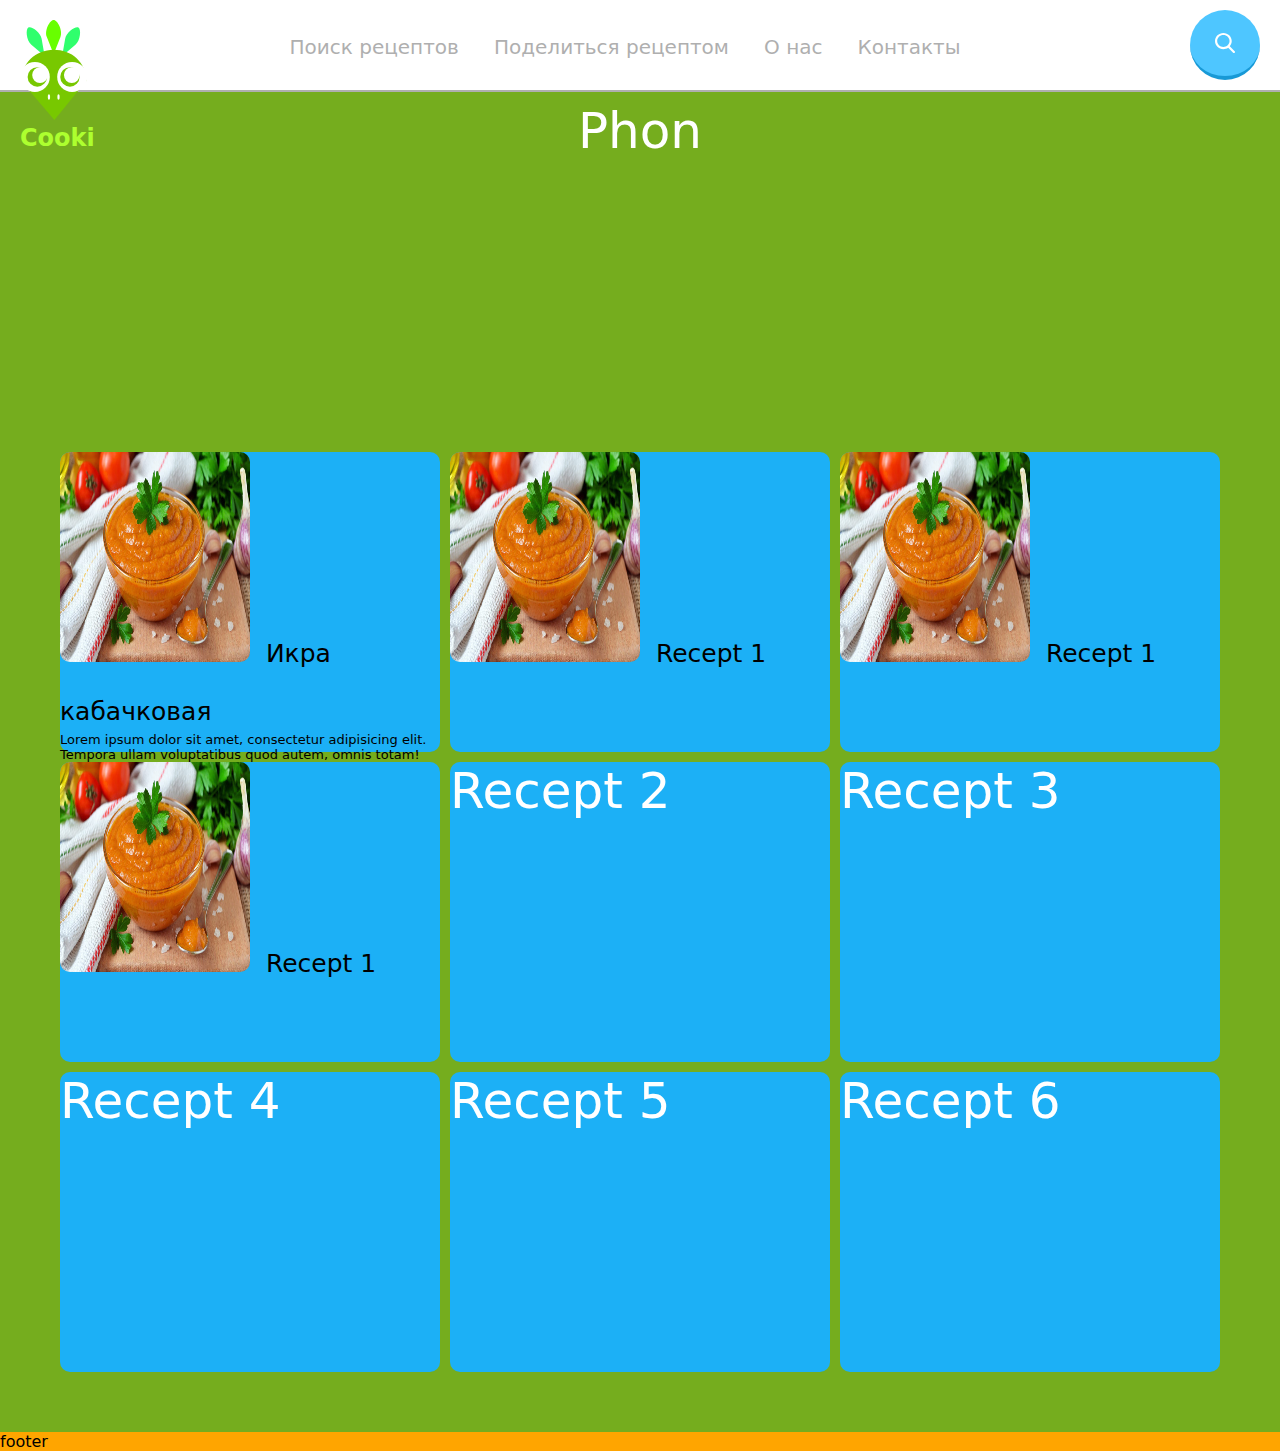
<file: interface/index.html>
<!DOCTYPE html>
<html lang="en"><head>
<meta http-equiv="content-type" content="text/html; charset=UTF-8">
	<meta charset="UTF-8">
	<meta name="viewport" content="width=device-width, initial-scale=1">
	<link rel="shortcut icon" href="../img/favicon.svg" type="image/svg">
	<title>Cooki сайт о здоровой кулинарии</title>

	<link rel="stylesheet" href="btn.css">
	<link rel="stylesheet" href="main.css">
	<link rel="stylesheet" href="footer.css">
	<link rel="stylesheet" href="header.css">
	<link rel="stylesheet" href="global.css">
</head>
<body>

	<header>
				<a href="/" class="logo">
					<img src="../img/favicon.svg" alt="favicon" height="100">
					<h2>Cooki</h2>
				</a>


				<div class="find-box">
					<form action="" class="m-find-form">
						<ul>
							<li><input type="text" placeholder="Поиск рецептов"></li>
							<li><button class="btn-blue m-find-b"><h3 id="find"></h3></button></li>
						</ul>
					</form>
				</div>



		


				<nav class="top-nav">
					<a href="" class="menu-item">Поиск рецептов</a>
					<a href="" class="menu-item">Поделиться рецептом</a>
					<a href="" class="menu-item">О нас</a>
					<a href="" class="menu-item">Контакты</a>
				</nav>

				<form action="">
					<nav class="find-form">
						<ul>
							<li><input class="find-i" type="text" placeholder="Поиск рецептов"></li>
							<li><button type="button" class="btn-blue find-b"><h3 id="find" class="fuck"></h3></button></li>
						</ul>
					</nav>
				</form>
				<button class="btn-gray btn-show">☰</button>

				<nav class="mobile-menu">
					<div class="mm-header">
						<button class="btn-gray btn-close">✖</button>
					</div>
					<div class="m-find-box">
						<form action="" class="m-find-form">
							<ul>
								<li><input type="text" placeholder="Поиск рецептов"></li>
								<li><button class="btn-blue m-find-b"><h3 id="find"></h3></button></li>
							</ul>
						</form>
					</div>
					<div class="mm-menu-items">
						<h3 class="mm-mi-border-b"><a href="" class="mm-menu-item">Поиск рецептов</a></h3>
						<h3 class="mm-mi-border-b"><a href="" class="mm-menu-item">Поделиться рецептом</a></h3>
						<h3 class="mm-mi-border-b"><a href="" class="mm-menu-item">О нас</a></h3>
						<h3 class="mm-mi-border-b border-none"><a href="" class="mm-menu-item">Контакты</a></h3>
					</div>
					<h1 style="margin: 30px 10%;">Жумадыл</h1>
				</nav>
	</header>

	<main>
		<div class="phon">
			Phon
		</div>
		<div class="grid">
			<div class="food">
				<img src="../img/recepts/ikra.jpg" alt="">
				<span>Икра кабачковая</span>
				<p>Lorem ipsum dolor sit amet, consectetur adipisicing elit. Tempora ullam voluptatibus quod autem, omnis totam!</p>
			</div>
			<div class="food">
				<img src="../img/recepts/ikra.jpg" alt="">
				<span>Recept 1</span>
			</div>
			<div class="food">
				<img src="../img/recepts/ikra.jpg" alt="">
				<span>Recept 1</span>
			</div>
			<div class="food">
				<img src="../img/recepts/ikra.jpg" alt="">
				<span>Recept 1</span>
			</div>
			<div class="food">Recept 2</div>
			<div class="food">Recept 3</div>
			<div class="food">Recept 4</div>
			<div class="food">Recept 5</div>
			<div class="food">Recept 6</div>
		</div>
	</main>

	<footer>footer</footer>

	<script src="script.js"></script>

</body></html>
</file>
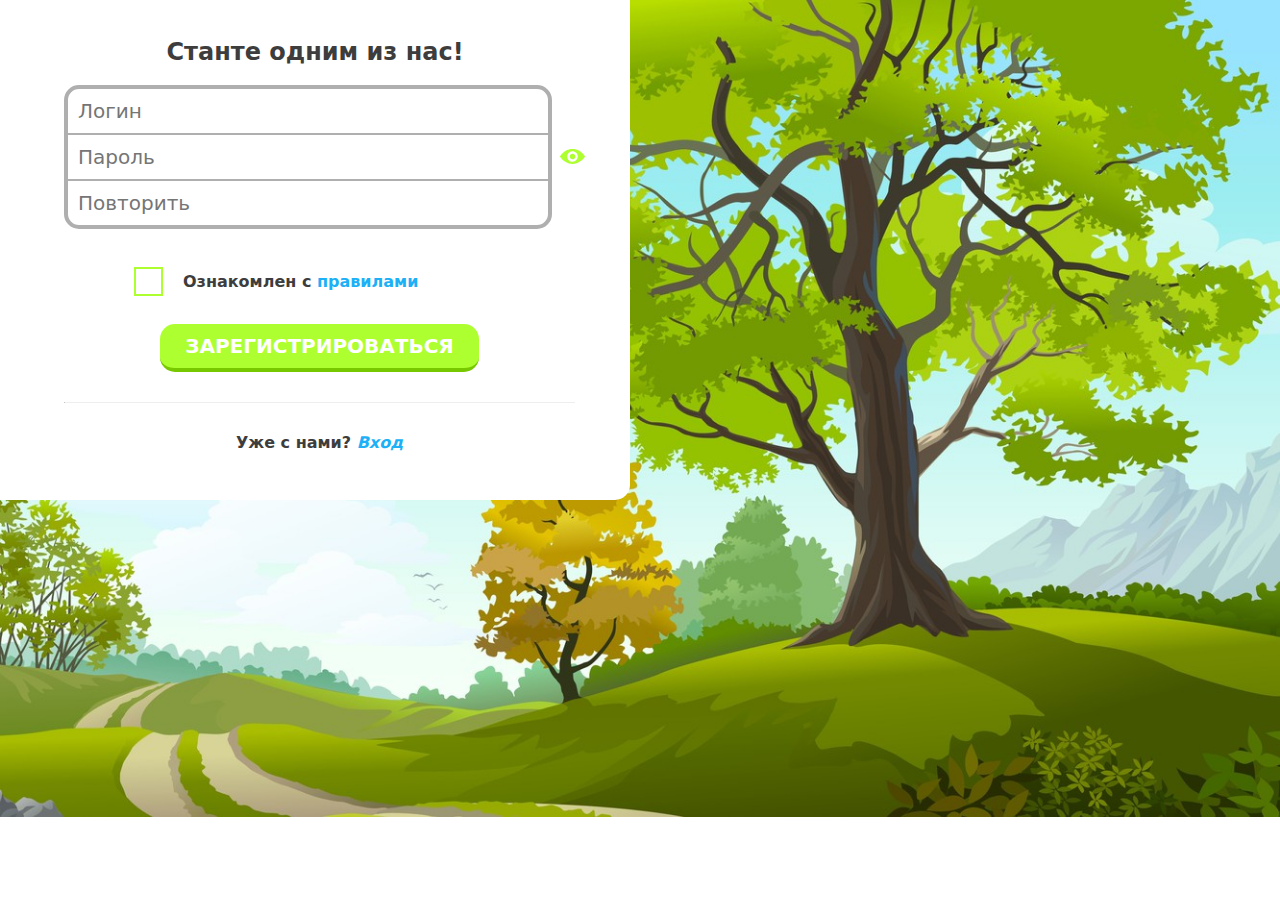
<file: login/index.html>
<!DOCTYPE html>
<html lang="en"><head>
<meta http-equiv="content-type" content="text/html; charset=UTF-8">
	<meta charset="UTF-8">
	<meta name="viewport" content="width=device-width, initial-scale=1">
	<link rel="shortcut icon" href="../img/favicon.svg" type="image/svg">
	<meta name="viewport" content="width=device-width, initial-scale=1">
	<title>Cooki</title>

	<link rel="stylesheet" href="style.css">
	<link rel="stylesheet" href="btn.css">
</head>
<body>

	<div class="box"><br><br>
		<h2>Станте одним из нас!</h2><br>

		<form action="">
			<ul class="up">
				<li>
					<input class="login" type="text" placeholder="Логин">
				</li>
				<div class="pass-g">
						<input class="pass-show pass" placeholder="Пароль" type="password">
						<div class="show"></div>
				</div>
				<li>
					<input type="password" placeholder="Повторить" class="pass-show1 pass1">
					<br>
					<br>
					<div class="msg" style="color: red;"></div>
				</li>
				<br>
				<li class="t-c">
					<div class="checkbox"></div>
					<p>Ознакомлен с <a href="" class="btn-link">правилами</a></p>
				</li>
				<br>
				<br>
				<br>
				<li class="t-c btn">
					<button class="btn-green go">Зарегистрироваться</button>
				</li>

				<hr>

				<p class="t-c">Уже с нами? <i class="btn-link in-btn">Вход</i></p>
			</ul>

			<ul class="in">
				<li>
					<input class="login" type="text" placeholder="Логин">
				</li>
				<div class="pass-g1">
						<input type="password" placeholder="Пароль" class="pass-show1 pass1">
						<div class="show i"></div>
						<div class="msg min" style="color: red;"></div>
				</div>
				<br>
				<li class="t-c btn">
					<button class="btn-blue">Войти</button>
				</li>

				<hr>

				<br><p class="t-c">Ещё не с нами? <i class="btn-link up-btn">Регистрация</i></p>
			</ul>
		</form>
	</div>

<script src="script.js"></script>

</body></html>
</file>
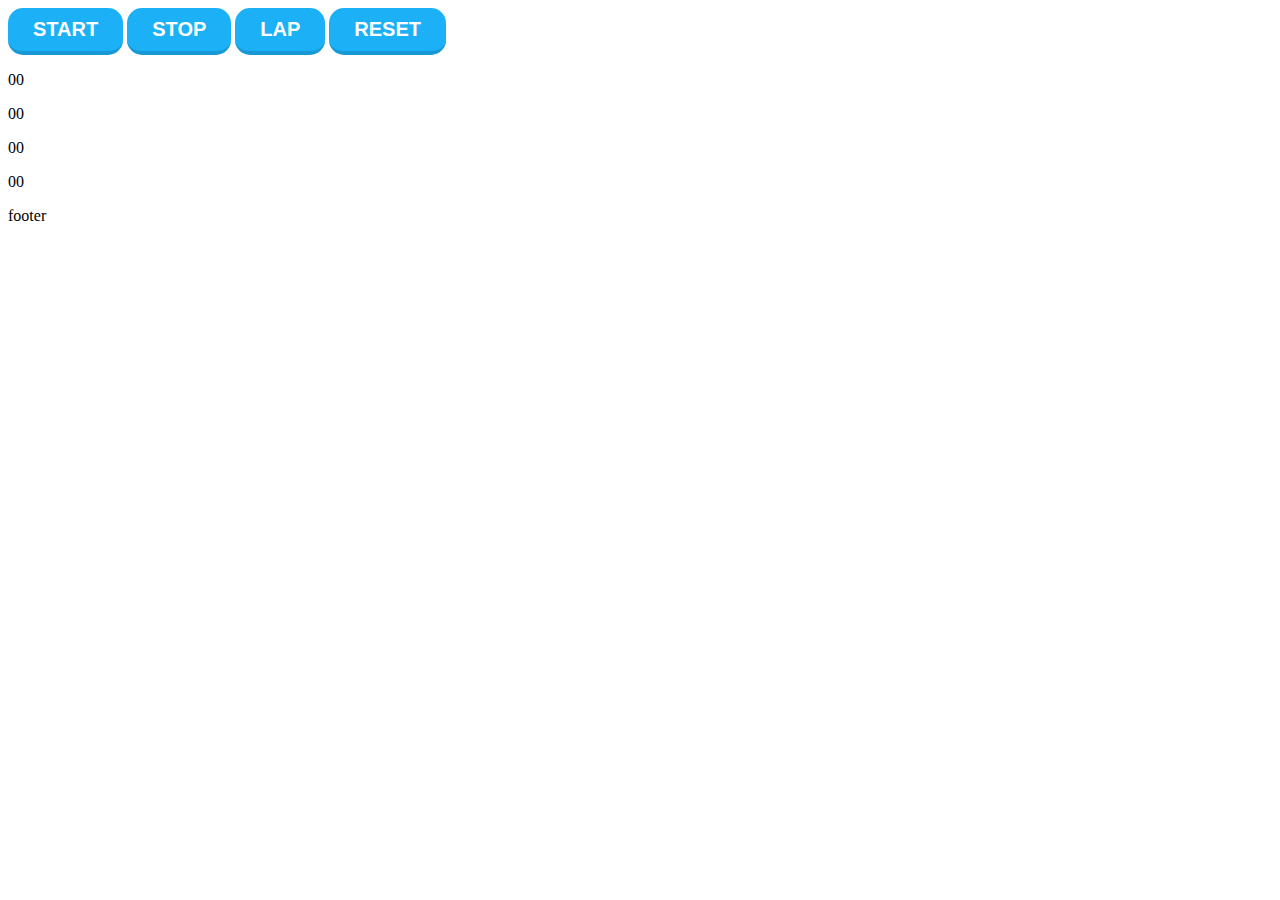
<file: examples/timer/index.html>
<!DOCTYPE html>
<html lang="en">
<head>
	<meta charset="UTF-8">
	<meta name="viewport" content="width=device-width, initial-scale=1">
	<title>Cooki сайт о здоровой кулинарии</title>

	<link rel="stylesheet" href="../../button.css">
</head>
<body>

	<div class="top-block">

		<div class="buttons-block">
			<button class="button start btn-blue">START</button>
			<button class="button stop btn-blue">STOP</button>
			<button class="button lap btn-blue">LAP</button>
			<button class="button reset btn-blue">RESET</button>
		</div>
		<div class="sw">
		  <p class="milis">00</p>
		</div>
		<div class="sw">
		  <p class="secs">00</p>
		</div>
		<div class="sw">
		  <p class="mins">00</p>
		</div>
		<div class="sw">
		  <p class="hours">00</p>
		</div>


	</div>
	<div class="lapContainer">

	</div>

  <script>
  	var body = document.body;

var start = document.querySelector('.start');
var stop = document.querySelector('.stop');
var reset = document.querySelector('.reset');
var lap = document.querySelector('.lap');

var lapContainer = document.querySelector('.lapContainer');

var mil = document.querySelector('.milis');
var sec = document.querySelector('.secs');
var min = document.querySelector('.mins');
var hours = document.querySelector('.hours');
var flag = false;


// Create blocks for time markers
function createTimeSection(timeType) { // timeType = min/sec/ms/ :
  var lapTime = document.createElement('div');
  lapTime.classList.add('lapSection');
  lapBlock.appendChild(lapTime);
  lapTime.innerHTML = (timeType);
}

function createTimeBlock(type) {
  lapBlock = document.createElement('div');
  lapBlock.classList.add('lapBlock');
  lapContainer.appendChild(lapBlock);
  var lapText = document.createElement('div');

  lapText.classList.add('lapText');
  lapBlock.appendChild(lapText);
  lapText.innerHTML = (type);

  createTimeSection(hours);
  createTimeSection(':');
  createTimeSection(minutes);
  createTimeSection(':');
  createTimeSection(seconds);
  createTimeSection(':');
  createTimeSection(milliseconds);
}

// hide/display START/STOP buttons
function displayStopButton() {
  start.style.display = 'none';
  stop.style.display = 'block';
}

function displayStartButton() {
  start.style.display = 'block';
  stop.style.display = 'none';
}


// Get Date start point
function startStopwatch() {
 if(!flag) initialDate = new Date;
}


// calculate timer
function getTime() {

  var currentDate = new Date;
  timer = new Date (currentDate - initialDate);

  milliseconds = timer.getMilliseconds();
  seconds = timer.getSeconds();
  minutes = timer.getMinutes();
  hours = timer.getUTCHours();

  if(milliseconds < 100){
    milliseconds = '0' + milliseconds;
  }
  if(seconds < 10){
    seconds = '0' + seconds;
  }
  if (minutes < 10){
    minutes = '0' + minutes;
  }
  if (hours < 10){
    hours = '0' + hours;
  }
}

// display timer in document
function counter() {
  getTime();
  mil.innerHTML = milliseconds;
  sec.innerHTML = seconds;
  min.innerHTML = minutes;
  hours.innerHTML = hours;
}

// interval for display
function displayTimer() {
  timerId = setInterval(counter, 10);
}


function stopTimer() {
  clearInterval(timerId);
  getTime();
  //createTimeBlock('STOP');
  flag = true;
}

function newLap() {
  if (flag == true){
    getTime();
    createTimeBlock('LAP');
  } else {
    lapBlock = document.createElement('div');
    lapBlock.classList.add('lapBlock');
    lapContainer.appendChild(lapBlock);
    var lapText = document.createElement('div');

    lapText.classList.add('lapText');
    lapBlock.appendChild(lapText);
    lapText.innerHTML = ('PRESS START FIRST');
  }
}


function resetTimer() {
  flag = false;
  clearInterval(timerId);
  start.style.display = 'block';
  stop.style.display = 'none';
  mil.innerHTML = '00';
  min.innerHTML = '00';
  sec.innerHTML = '00';
  document.querySelector('.lapContainer').innerHTML = '';
}

start.addEventListener('click', startStopwatch);
start.addEventListener('click', displayStopButton);
start.addEventListener('click', displayTimer);

lap.addEventListener('click', newLap)

stop.addEventListener('click', stopTimer)
stop.addEventListener('click', displayStartButton);

reset.addEventListener('click', resetTimer);
  </script>


	</main>

	<footer>footer</footer>

	<!-- <script src="script.js"></script> -->
</body>
</html>
</file>
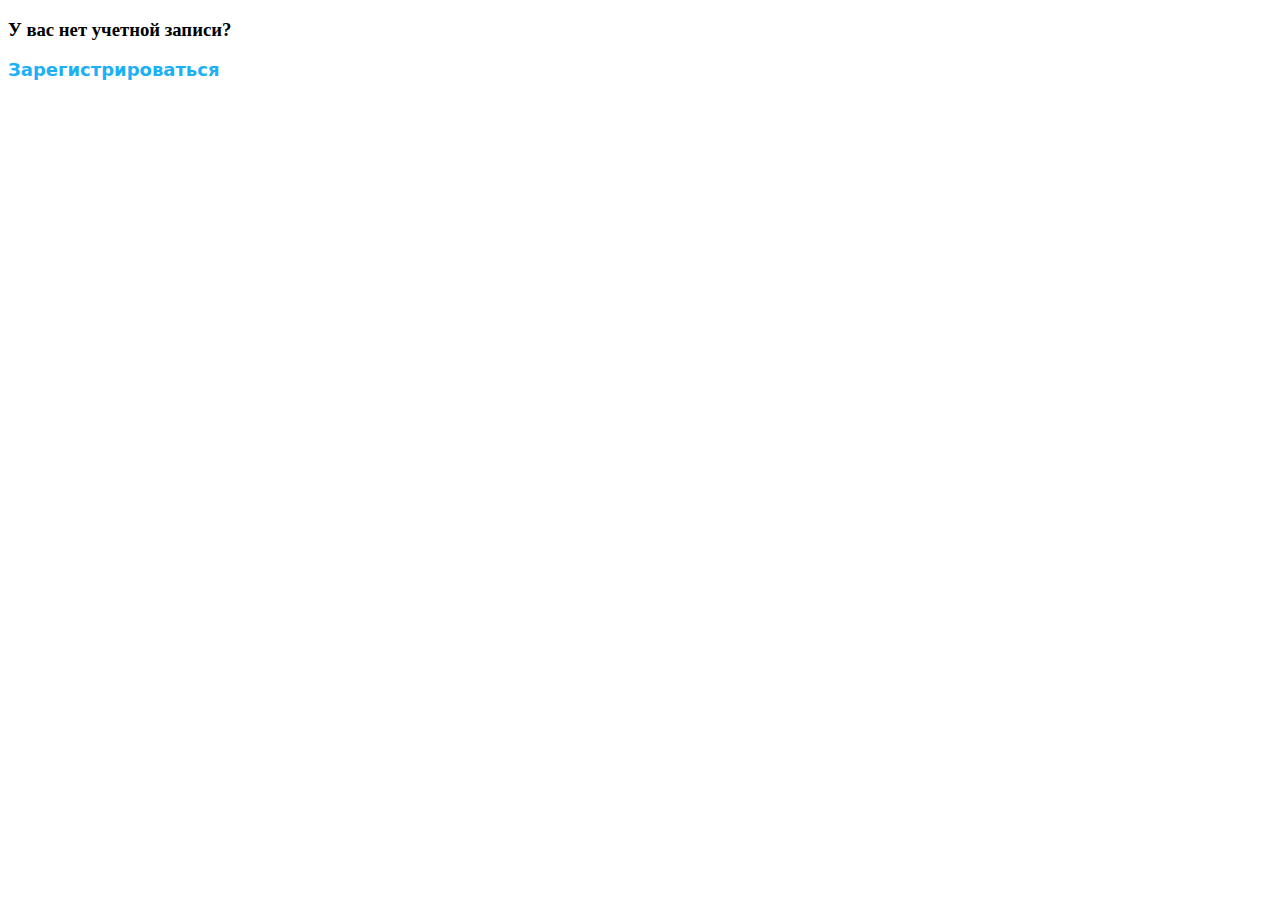
<file: test.html>
<!DOCTYPE html>
<html lang="en">
<head>
	<meta charset="UTF-8">
	<title>Test</title>
	<link rel="stylesheet" href="test1.css">
</head>
<body>
	<h3>У вас нет учетной записи?</h3>
	<div class="signup">Зарегистрироваться</div>
</body>
</html>
</file>
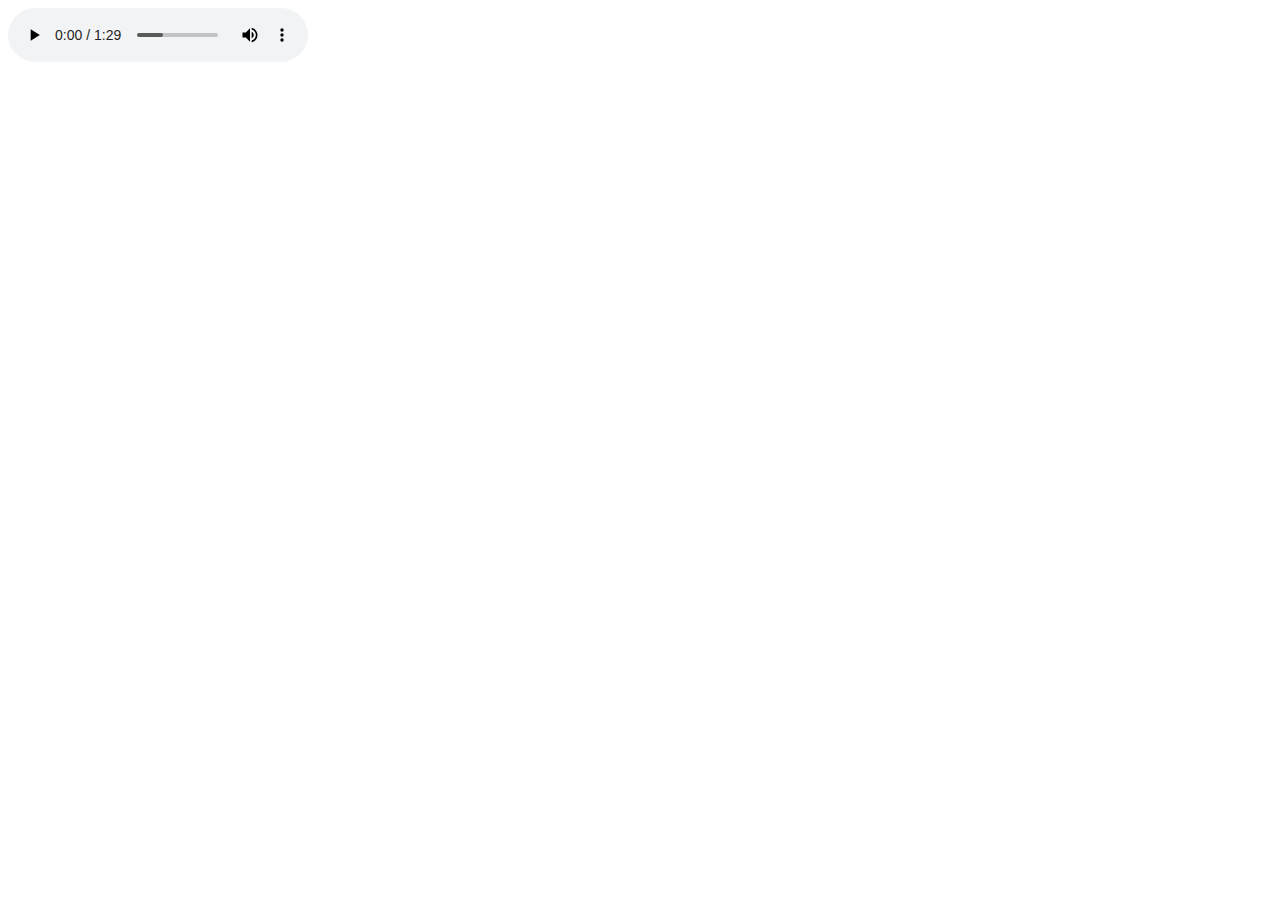
<file: examples/audio/html.html>
<!DOCTYPE html>
<html lang="en">
<head>
	<meta charset="UTF-8">
	<title>Audio</title>
</head>
<body>
	<audio controls="controls" preload="preload" played="played" autoplay="autoplay" src="m.mp3">
	</audio>
</body>
</html>
</file>
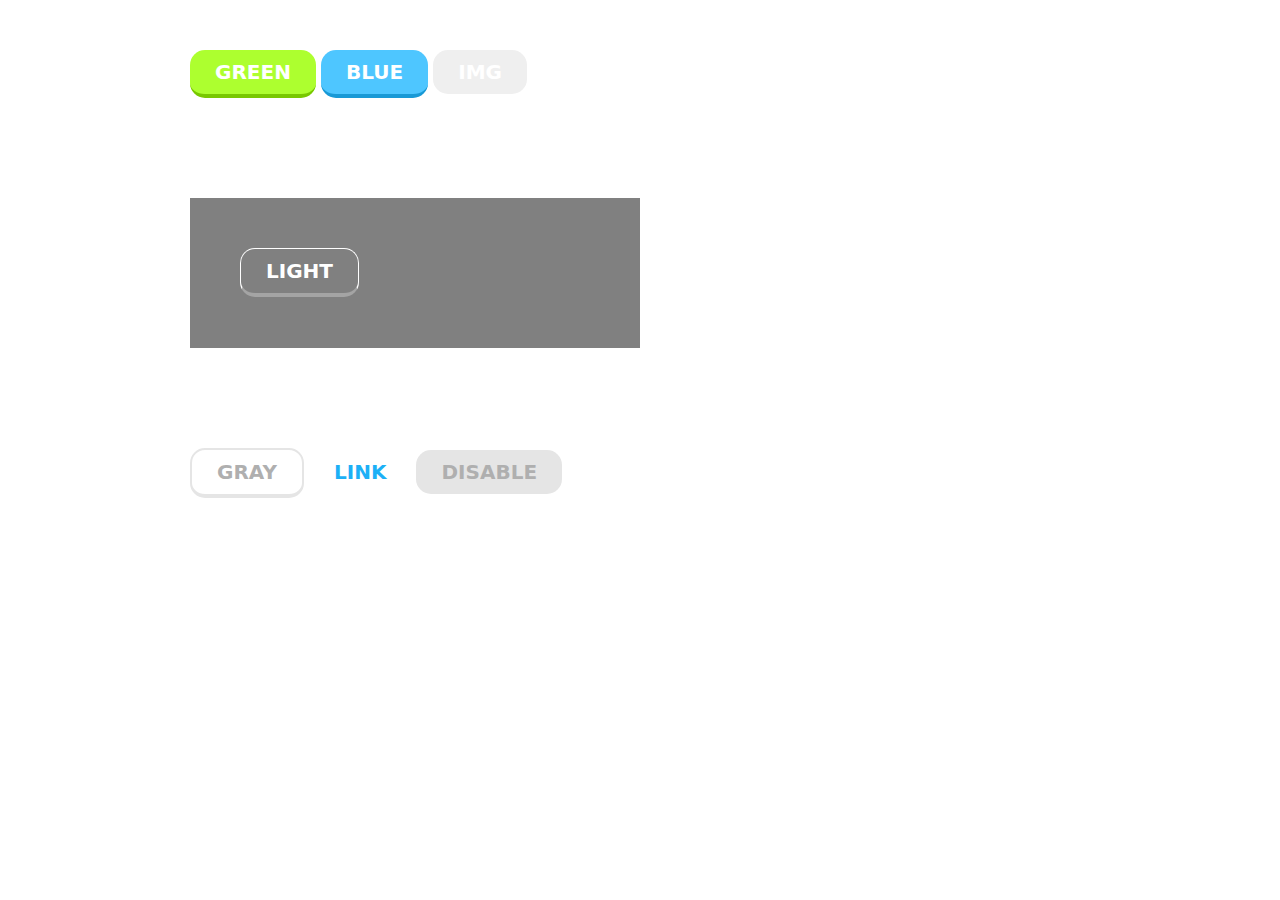
<file: examples/buttons/btn.html>
<!DOCTYPE html>
<html lang="en">
<head>
	<meta charset="UTF-8">
	<meta name="viewport" content="width=device-width, initial-scale=1">
	<title>Buttons</title>

	<link rel="stylesheet" href="btn.css">
</head>
<body>
	<div class="div">

		<button class="btn-green">green</button>
		<button class="btn-blue">blue</button>
		<button class="btn-img">img</button>
		<div><button class="btn-light">light</button></div>
		<button class="btn-gray">gray</button>
		<button class="btn-link">link</button>
		<button class="btn-disable">disable</button>

	</div>
</body>
</html>
</file>
<file: interface/btn.css>
button{
  border: none;
  cursor: pointer;
  color: #fff;
  font-weight: bold;
  font-size: 20px;
  border-radius: 15px;
  padding: 10px 25px;
  text-transform: uppercase;
}
button:hover{
  filter: brightness(1.2);
}
button:active{
  transform: translateY(4px);
}

.btn-light{
  border-top: 1px solid #fff;
  border-right: 1px solid #fff;
  border-left: 1px solid #fff;
}
.btn-light:not(:active){
  border-bottom: 4px solid #a4a4a4;
  background: none;
}
.btn-light:hover{
  box-shadow: 0 0 20px #fff;
  color: #000;
  background: #fff;
}

.btn-gray{
  background: #fff;
  color: #afafaf;
  border: solid 2px #e5e5e5;
}
.btn-gray:not(:active){
  background: #fff;
  color: #afafaf;
  border: solid 2px #e5e5e5;
  border-bottom: solid 4px #e5e5e5;
}
.btn-gray:hover{
  filter: brightness(.9);
}
.btn-green{
  background: greenyellow;
}
.btn-green:not(:active){
  border-bottom: 4px solid #78c800;
}
.btn-blue{
  background: #4ec6ff;
}
.btn-blue:not(:active){
  border-bottom: 4px solid #1899d6;
}
.btn-link{
  background: none;
  color: #1cb0f6;
}
.btn-disable{
  background: #e5e5e5;
  color: #afafaf;
}
.btn-disable:hover{
  filter: none;
  cursor: default;
}
.btn-disable:active, .btn-link:active{
  transform: none;
}
.btn-img{
  background: url(http://htmlbook.ru/example/images/mark.png);
  background-size: 100px 90px;
  color: #000;
}
.btn-img:hover{
  background-position-y: 45px;
}
</file>
<file: interface/main.css>
main{
  background: #75ad1e;
  padding: 10px;
  color: #fff;
  font-size: 50px;
}

main .phon{
  height: 300px;
  text-align: center;
}

.grid{
  display: grid;
  grid: repeat(3, 1fr)/repeat(auto-fill, minmax(300px, auto));
  grid-gap: 10px;
  margin: 50px;
}

.food{
  height: 300px;
  background: #1cb0f6;
  border-radius: 10px;
}

main img{
  width: 50%;
  height: 70%;
  border-radius: 10px;
}
main span, p{
  color: #000;
}
main p{
  font-size: 13px;
}
main span{
  font-size: 25px;
}
</file>
<file: interface/footer.css>
footer{
  background: orange;
}
</file>
<file: interface/header.css>
.find-form{
  width: 90%;
  position: absolute;
  top: 0;
  right: 10px;
}
ul{
  margin: auto;
}
.find-i{
  position: absolute;
  top: 17px;
  right: 30px;
  width: 0;
  transition: 1s;
  border-radius: 30px;
}
.find-b{
  border-radius: 50px;
  height: 70px;
  position: absolute;
  top: 10px;
  right: 10px;
}


header{
/*   background: #ccff7d; */
  height: 90px;
}

header nav a{
  color: #afafaf;
  font-size: 20px;
  font-weight: 500;
}
header nav a:hover{
  color: #1cb0f6;
}
header{
  border-bottom: solid 2px #afafaf;
}
nav{
  text-align: center;
  padding: 35px 0 0 0;
}


.find-box{
  display: none;
  margin: 0 100px;
  text-align: center;
}
.m-find-box{
  position: absolute;
  top: 10px;
  right: 10px;
}
.m-find-form{
  width: 100%;
}
ul{
  width: 100%;
}
li{
  display: inline;
}
input{
  border-radius: 15px;
  border-top-right-radius: 0;
  border-bottom-right-radius: 0;
  border: solid 2px #afafaf;
  color: #454545;
  font-size: 20px;
  padding: 15px;
  width: 60%;
}
input:focus{
  border: solid 2px #1cb0f6;
}
.m-find-b{
  position: relative;
  right: 10px;
  top: 8px;
  border-top-left-radius: 0;
  border-bottom-left-radius: 0;
}

.find{
  position: absolute;
  top: 10px;
  right: 10px;
  border-radius: 100px;
}
#find{
  background: url('../img/search.svg') no-repeat 50% 50%;
  background-size: 20px;
  width: 20px;
  height: 38px;
  transition: 1s;
}
.f-show{
  transition: 1s;
  display: block;
  top: 10px;
}

.logo{
  padding: 10px;
  position: absolute;
  top: 10px;
  left: 10px;
  color: greenyellow;
}
.menu-item{
  padding-right: 30px;
}
.menu-item:hover{
  color: #86de00;
}


.btn-show{
  display: none;
  position: absolute;
  right: 10px;
  top: 10px;
}

.btn-close{
  font-size: 20px;
  position: absolute;
  left: 10px;
  top: 10px;
}

.mobile-menu{
  color: #fff;
  position: fixed;
  top: 0;
  right: -100%;
  transition: 1s;
  width: 100%;
  height: 100%;
}
.mobile-menu a{
  color: #fff;
}
.mm-menu-items{
  padding: 50px;
}

.show{
  background: rgba(120,200,0);
  position: fixed;
  right: 0;
  top: 0;
  transition: 0.5s;
  width: 100%;
  height: 100%;
}

.mm-mi-border-b{
  border-bottom: 1px solid;
  text-align: center;
}
.border-none{
  border: none;
}
.mm-menu-item{
  display: block;
  padding: 20px 0;
}
.mm-menu-item:hover{
  color: #86de00;
}

.mm-header{
  height: 70px;
}

a{
  text-decoration: none;
}
</file>
<file: interface/global.css>
@media screen and (max-width: 965px){
  .find-box{
    display: block;
  }
  .top-nav{
    display: none;
  }
  .btn-show{
  display: block;
  }
  .find{
    display: none;
  }
}
@media screen and (max-width: 450px){
  .find-box{
    display: none;
  }
  .top-nav{
    display: none;
  }
  .find{
    display: none;
  }
}
@media screen and (max-width: 472px){
  input{
    border-radius: 15px;
  }
  .find-b{
    border-radius: 100px;
  }
}

*{margin:0;padding:0;font-family: sans;}
</file>
<file: login/style.css>
.btn{
  height: 48px;
}

.checkbox{
  margin: 0 0 0 70px;
  border: solid 2px greenyellow;
  height: 25px;
  width: 25px;
  background: #fff;
  float: left;
}
.checked{
  margin: 0 0 0 70px;
  border: solid 2px greenyellow;
  height: 25px;
  width: 25px;
  background: url(../img/tick.svg) #fff no-repeat center;
  background-size: 80%;
  float: left;
}

.t-c p{
  margin: 5px 0 0 20px;
  float: left;
}

.show{
  background: url(../img/eye.svg) center no-repeat;
  background-size: 100%;
  height: 25px;
  width: 25px;
  margin: 0 0 0 486px;
}
.hide{
  background: url(../img/eye_c.svg) center no-repeat;
  background-size: 100%;
  height: 25px;
  width: 25px;
  margin: 0 0 0 486px;
}

.btn-link:hover{
  filter: brightness(1.2);
  cursor: pointer;
}

a{
  text-decoration: none;
}

input{
  border-right: solid 4px #afafaf;
  border-left: solid 4px #afafaf;
  color: #454545;
  font-size: 20px;
  padding: 10px;
  width: 90%;
}
input:focus{
  border-color: #1cb0f6;
}
.login{
  border-bottom: solid 1.5px #afafaf;
  border-top: solid 4px #afafaf;
  border-top-right-radius: 15px;
  border-top-left-radius: 15px;
}
.pass{
  border-top: solid 1.5px #afafaf;
  border-bottom: solid 1.5px #afafaf;
  float: left;
}
.pass1{
  border-top: solid 1.5px #afafaf;
  border-bottom: solid 4px #afafaf;
  border-bottom-right-radius: 15px;
  border-bottom-left-radius: 15px;
}

li{
  display: inherit;
}

hr{
  background: #afafaf;
  margin:30px 0;
  border-top: none;
}

.show, .hide{
  position: relative;
  left: 10px;
  top: 10px;
}
.pass-g1 .i{
  top: -62px;
}
.h-i{
  position: relative;
  top: -62px;
}

.up, .in{
  position: absolute;
  transition: 1s;
}
.in{
  left: -100%;
}
.up{
  left: 5%;
}
.box{
  border-bottom-right-radius: 15px;
  background: #fff;
  max-width: 580px;
  height: 500px;
  padding: 0 25px;
  transition: 1s;
}

h2, .t-c{
  text-align: center;
  color: #3d3d3d;
  font-weight: bold;
}

body{
  background: url(../img/f1.jpg) no-repeat;
  background-size: cover;
}


*{
  font-family: sans;
  margin:0;
  padding:0;
}
</file>
<file: login/btn.css>
button{
  border: none;
  cursor: pointer;
  color: #fff;
  font-weight: bold;
  font-size: 20px;
  border-radius: 15px;
  padding: 10px 25px;
  text-transform: uppercase;
}
button:hover{
  filter: brightness(1.2);
}
button:active{
  transform: translateY(4px);
}

.btn-light{
  border-top: 1px solid #fff;
  border-right: 1px solid #fff;
  border-left: 1px solid #fff;
}
.btn-light:not(:active){
  border-bottom: 4px solid #a4a4a4;
  background: none;
}
.btn-light:hover{
  box-shadow: 0 0 20px #fff;
  color: #000;
  background: #fff;
}

.btn-gray{
  background: #fff;
  color: #afafaf;
  border: solid 2px #e5e5e5;
}
.btn-gray:not(:active){
  background: #fff;
  color: #afafaf;
  border: solid 2px #e5e5e5;
  border-bottom: solid 4px #e5e5e5;
}
.btn-gray:hover{
  filter: brightness(.9);
}
.btn-green{
  background: greenyellow;
}
.btn-green:not(:active){
  border-bottom: 4px solid #78c800;
}
.btn-blue{
  background: #4ec6ff;
}
.btn-blue:not(:active){
  border-bottom: 4px solid #1899d6;
}
.btn-link{
  background: none;
  color: #1cb0f6;
}
.btn-disable{
  background: #e5e5e5;
  color: #afafaf;
}
.btn-disable:hover{
  filter: none;
  cursor: default;
}
.btn-disable:active, .btn-link:active{
  transform: none;
}
.btn-img{
  background: url(http://htmlbook.ru/example/images/mark.png);
  background-size: 100px 90px;
  color: #000;
}
.btn-img:hover{
  background-position-y: 45px;
}
</file>
<file: button.css>
button{
  border: none;
  border-bottom: 0px solid #eee;
  cursor:pointer;
  color: #fff;
  font-weight: bold;
  font-size: 20px;
  border-radius: 15px;
  padding: 10px 25px;
}
button:hover{
  filter: brightness(1.2);
}
button:active{
  transform: translateY(4px);
}

.btn-light:active{
  border-top: 1px solid #fff;
  border-right: 1px solid #fff;
  border-left: 1px solid #fff;
}
.btn-light:not(:active){
  border-top: 1px solid #fff;
  border-right: 1px solid #fff;
  border-left: 1px solid #fff;
  border-bottom: 4px solid #a4a4a4;
}
.btn-light:hover{
  box-shadow: 0 0 20px #fff;
  color: rgba(0,0,0,1);
}
.btn-green{
  background: #86de00;
}
.btn-green:not(:active){
  border-bottom: 4px solid #78c800;
}
.btn-blue{
  background: #1cb0f6;
}
.btn-blue:not(:active){
  border-bottom: 4px solid #1899d6;
}
</file>
<file: test1.css>
body{
	background: #;
}

.signup{
	color: #1cb0f6;
	font-weight: bold;
	font-size: 18px;
	font-family: sans;
	cursor: pointer;
}
.signup:hover{
	color: darkcyan;
}
</file>
<file: examples/buttons/btn.css>
button{
  border: none;
  cursor: pointer;
  color: #fff;
  font-weight: bold;
  font-size: 20px;
  border-radius: 15px;
  padding: 10px 25px;
  text-transform: uppercase;
}
button:hover{
  filter: brightness(1.2);
}
button:active{
  transform: translateY(4px);
}

.btn-light{
  border-top: 1px solid #fff;
  border-right: 1px solid #fff;
  border-left: 1px solid #fff;
}
.btn-light:not(:active){
  border-bottom: 4px solid #a4a4a4;
  background: none;
}
.btn-light:hover{
  box-shadow: 0 0 20px #fff;
  color: #000;
  background: #fff;
}

.btn-gray{
  background: #fff;
  color: #afafaf;
  border: solid 2px #e5e5e5;
}
.btn-gray:not(:active){
  background: #fff;
  color: #afafaf;
  border: solid 2px #e5e5e5;
  border-bottom: solid 4px #e5e5e5;
}
.btn-gray:hover{
  filter: brightness(.9);
}
.btn-green{
  background: greenyellow;
}
.btn-green:not(:active){
  border-bottom: 4px solid #78c800;
}
.btn-blue{
  background: #4ec6ff;
}
.btn-blue:not(:active){
  border-bottom: 4px solid #1899d6;
}
.btn-link{
  background: none;
  color: #1cb0f6;
}
.btn-disable{
  background: #e5e5e5;
  color: #afafaf;
}
.btn-disable:hover{
  filter: none;
  cursor: default;
}
.btn-disable:active, .btn-link:active{
  transform: none;
}

/* Task */

.div{
  width: 900px;
  margin: 50px auto;
}
div div{
  background: gray;
  padding: 50px 0 0 50px;
  height: 100px;
  width: 400px;
  margin: 100px 0;
}
body{
  background: #fff;
}

*{
  font-family: sans;
  margin:0;
  padding:0;
}
</file>
